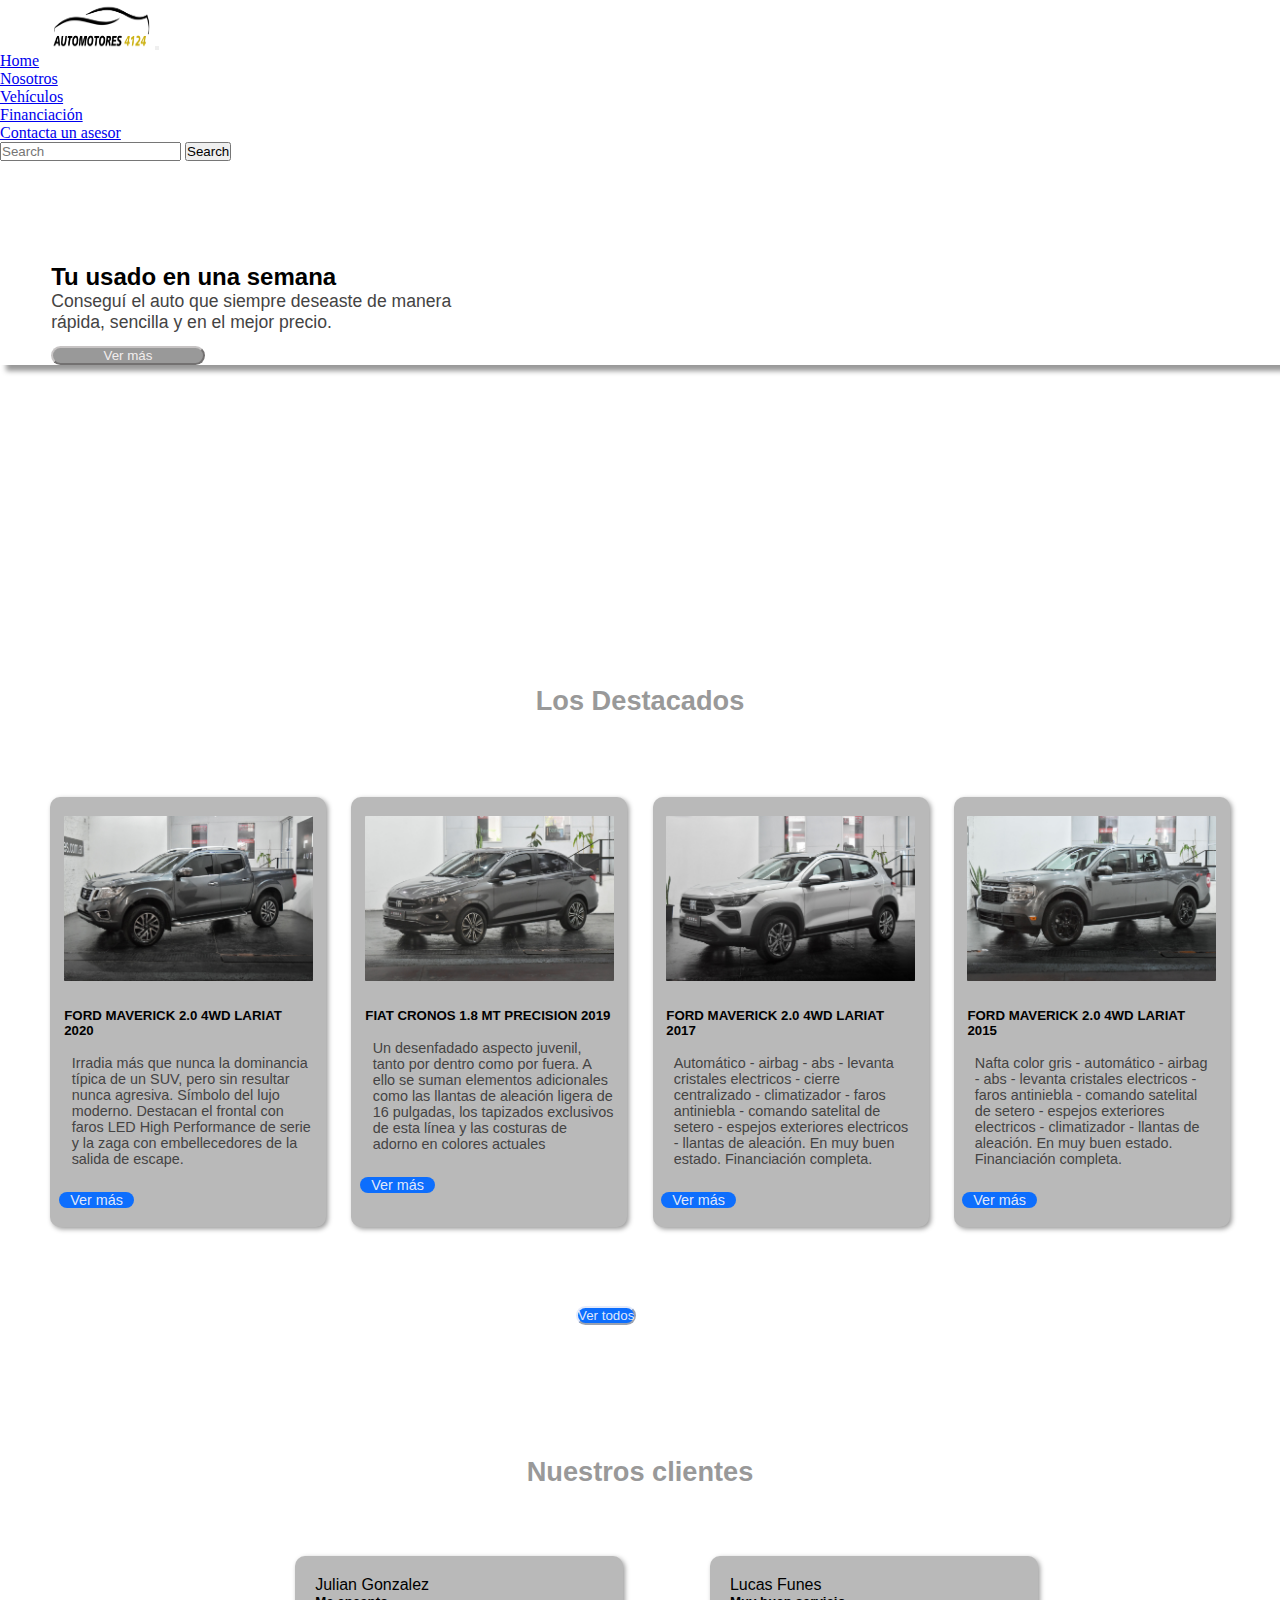
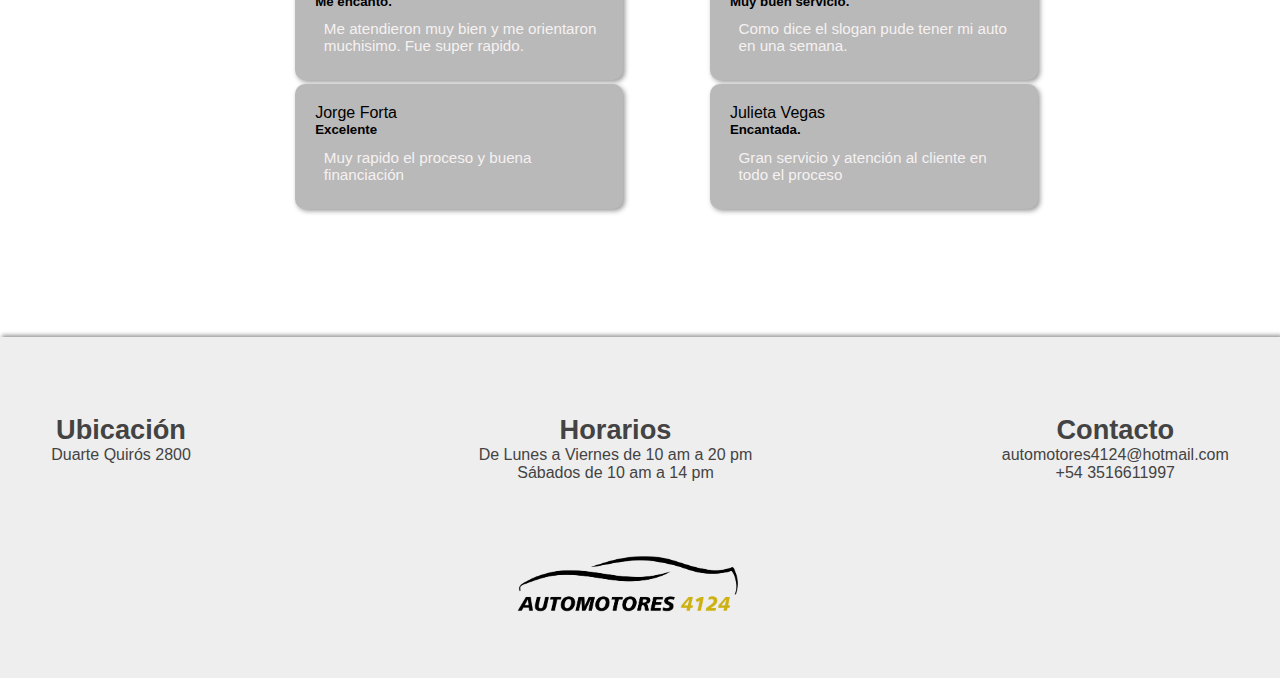
<file: index.html>
<!DOCTYPE html>
<html lang="en">
  <head>
    <meta charset="UTF-8" />
    <meta http-equiv="X-UA-Compatible" content="IE=edge" />
    <meta
      name="viewport"
      content="width=device-width, initial-scale=1.0, shrink-to-fit=no"
    />
    <title>Automotores 4124 - Tu próximo usado</title>
    <meta
      name="descripción"
      content="Si buscas comprar o vender tu usado, en Automotores 4124 podrás no sólo ofrecer tu auto, sino que también podrás elegir tu próximo usado mediante un asesor."
    />
    <meta
      name="keywords"
      content="AUTOS CÓRDOBA, AUTOS USADOS, AUTOS USADOS CÓRDOBA, CONCESIONARIA, AUTOMOTORES CÓRDOBA"
    />
    <link
      href="https://cdn.jsdelivr.net/npm/bootstrap@5.2.0/dist/css/bootstrap.min.css"
      rel="stylesheet"
      integrity="sha384-gH2yIJqKdNHPEq0n4Mqa/HGKIhSkIHeL5AyhkYV8i59U5AR6csBvApHHNl/vI1Bx"
      crossorigin="anonymous"
    />
    <link rel="stylesheet" href="css/style.css" />
  </head>
  <body>
    <header>
      <nav class="navbar navbar-expand-lg bg-light">
        <div class="container-fluid">
          <a class="navbar-brand" href="index.html"
            ><img
              src="assets/images/Automotores Logo-01.png"
              alt="Logo Automotores"
              width="100"
              height="48"
          /></a>
          <button
            class="navbar-toggler"
            type="button"
            data-bs-toggle="collapse"
            data-bs-target="#navbarTogglerDemo02"
            aria-controls="navbarTogglerDemo02"
            aria-expanded="false"
            aria-label="Toggle navigation"
          >
            <span class="navbar-toggler-icon"></span>
          </button>
          <div class="collapse navbar-collapse" id="navbarTogglerDemo02">
            <ul class="navbar-nav me-auto mb-2 mb-lg-0">
              <li class="nav-item">
                <a class="nav-link active" aria-current="page" href="index.html"
                  >Home</a
                >
              </li>
              <li class="nav-item">
                <a class="nav-link" href="pages/nosotros.html">Nosotros</a>
              </li>
              <li class="nav-item">
                <a class="nav-link" href="pages/vehiculos.html">Vehículos</a>
              </li>
              <li class="nav-item">
                <a class="nav-link" href="pages/financiacion.html"
                  >Financiación</a
                >
              </li>
              <li class="nav-item">
                <a class="nav-link" href="pages/contactarasesor.html"
                  >Contacta un asesor</a
                >
              </li>
            </ul>
            <form class="d-flex" role="search">
              <input
                class="form-control me-2"
                type="search"
                placeholder="Search"
                aria-label="Search"
              />
              <button class="btn btn-secondary" type="submit">Search</button>
            </form>
          </div>
        </div>
      </nav>
    </header>
    <section>
      <div class="container-fluid">
        <div class="row">
          <div class="slogan">
            <h1 class="titulo">Tu usado en una semana</h1>
            <p>
              Conseguí el auto que siempre deseaste de manera rápida, sencilla y
              en el mejor precio.
            </p>
            <form>
              <button><a href="pages/vehiculos.html" ;> Ver más</a></button>
            </form>
          </div>
        </div>
      </div>
    </section>
    <h2 class="destacados"><b>Los Destacados</b></h2>
    <section class="grid">
      <div class="card">
        <div class="card-body">
          <img
            src="assets/images/producto1.jpg"
            class="card-img-top"
            alt="Foto de Ford Maverick"
          />
          <h5 class="card-title">FORD MAVERICK 2.0 4WD LARIAT 2020</h5>
          <p class="card-text">
            Irradia más que nunca la dominancia típica de un SUV, pero sin
            resultar nunca agresiva. Símbolo del lujo moderno. Destacan el
            frontal con faros LED High Performance de serie y la zaga con
            embellecedores de la salida de escape.
          </p>
          <form>
            <button>
              <a href="pages/vehiculos.html" class="btn btn-primary">Ver más</a>
            </button>
          </form>
        </div>
      </div>
      <div class="card">
        <div class="card-body">
          <img
            src="assets/images/producto2.jpg"
            class="card-img-top"
            alt="Foto de Fiat Cronos"
          />
          <h5 class="card-title">FIAT CRONOS 1.8 MT PRECISION 2019</h5>
          <p class="card-text">
            Un desenfadado aspecto juvenil, tanto por dentro como por fuera. A
            ello se suman elementos adicionales como las llantas de aleación
            ligera de 16 pulgadas, los tapizados exclusivos de esta línea y las
            costuras de adorno en colores actuales
          </p>
          <form>
            <button>
              <a href="pages/vehiculos.html" class="btn btn-primary">Ver más</a>
            </button>
          </form>
        </div>
      </div>
      <div class="card">
        <div class="card-body">
          <img
            src="assets/images/producto4.jpg"
            class="card-img-top"
            alt="Foto de Ford Maverick"
          />
          <h5 class="card-title">FORD MAVERICK 2.0 4WD LARIAT 2017</h5>
          <p class="card-text">
            Automático - airbag - abs - levanta cristales electricos - cierre
            centralizado - climatizador - faros antiniebla - comando satelital
            de setero - espejos exteriores electricos - llantas de aleación. En
            muy buen estado. Financiación completa.
          </p>
          <form>
            <button>
              <a href="pages/vehiculos.html" class="btn btn-primary">Ver más</a>
            </button>
          </form>
        </div>
      </div>
      <div class="card">
        <div class="card-body">
          <img
            src="assets/images/producto3.jpg"
            class="card-img-top"
            alt="Foto de Ford Maverick"
          />
          <h5 class="card-title">FORD MAVERICK 2.0 4WD LARIAT 2015</h5>
          <p class="card-text">
            Nafta color gris - automático - airbag - abs - levanta cristales
            electricos - faros antiniebla - comando satelital de setero -
            espejos exteriores electricos - climatizador - llantas de aleación.
            En muy buen estado. Financiación completa.
          </p>
          <form>
            <button>
              <a href="pages/vehiculos.html" class="btn btn-primary">Ver más</a>
            </button>
          </form>
        </div>
      </div>
    </section>
    <form class="botones">
      <button>
        <a href="pages/vehiculos.html" class="btn btn-primary"> Ver todos</a>
      </button>
    </form>
    <h2 class="nuestrosclientes"><b>Nuestros clientes</b></h2>
    <section class="resenas">
      <div class="card text-bg-secondary mb-3" style="max-width: 18rem">
        <div class="card-header">Julian Gonzalez</div>
        <div class="card-body">
          <h5 class="card-title">Me encanto.</h5>
          <p class="card-text">
            Me atendieron muy bien y me orientaron muchisimo. Fue super rapido.
          </p>
        </div>
      </div>
      <div class="card text-bg-secondary mb-3" style="max-width: 18rem">
        <div class="card-header">Lucas Funes</div>
        <div class="card-body">
          <h5 class="card-title">Muy buen servicio.</h5>
          <p class="card-text">
            Como dice el slogan pude tener mi auto en una semana.
          </p>
        </div>
      </div>
      <div class="card text-bg-secondary mb-3" style="max-width: 18rem">
        <div class="card-header">Jorge Forta</div>
        <div class="card-body">
          <h5 class="card-title">Excelente</h5>
          <p class="card-text">Muy rapido el proceso y buena financiación</p>
        </div>
      </div>
      <div class="card text-bg-secondary mb-3" style="max-width: 18rem">
        <div class="card-header">Julieta Vegas</div>
        <div class="card-body">
          <h5 class="card-title">Encantada.</h5>
          <p class="card-text">
            Gran servicio y atención al cliente en todo el proceso
          </p>
        </div>
      </div>
    </section>

    <footer>
      <p class="ubicacion">
        <b>Ubicación</b><br />
        Duarte Quirós 2800
      </p>
      <p class="horarios">
        <b>Horarios</b><br />De Lunes a Viernes de 10 am a 20 pm<br />Sábados de
        10 am a 14 pm
      </p>
      <p class="email">
        <b>Contacto</b><br />automotores4124@hotmail.com<br />+54 3516611997
      </p>
      <img
        class="logofooter"
        src="assets/images/Automotores Logo-01.png"
        alt="Logo Automotores 62"
        width="200"
        height="200"
      />
    </footer>
    <script
      src="https://cdn.jsdelivr.net/npm/bootstrap@5.2.0/dist/js/bootstrap.bundle.min.js"
      integrity="sha384-A3rJD856KowSb7dwlZdYEkO39Gagi7vIsF0jrRAoQmDKKtQBHUuLZ9AsSv4jD4Xa"
      crossorigin="anonymous"
    ></script>
  </body>
</html>
</file>
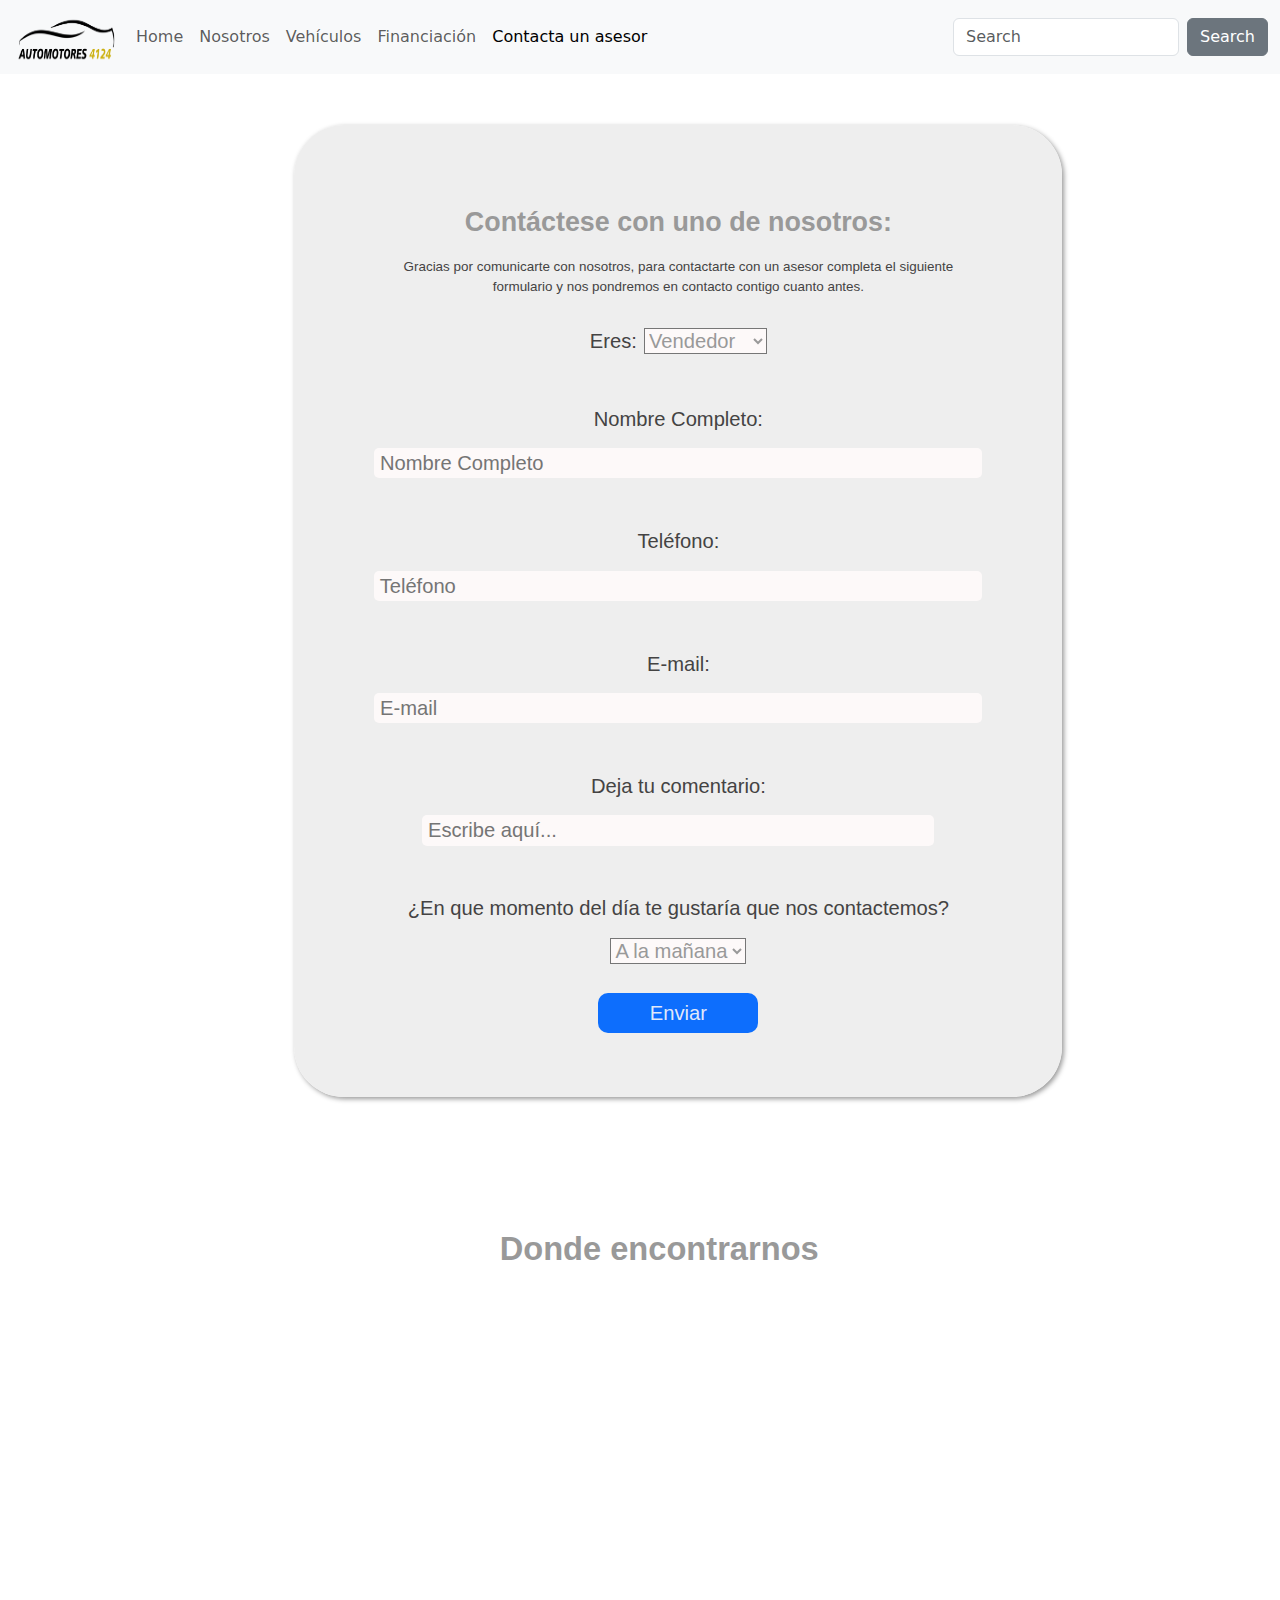
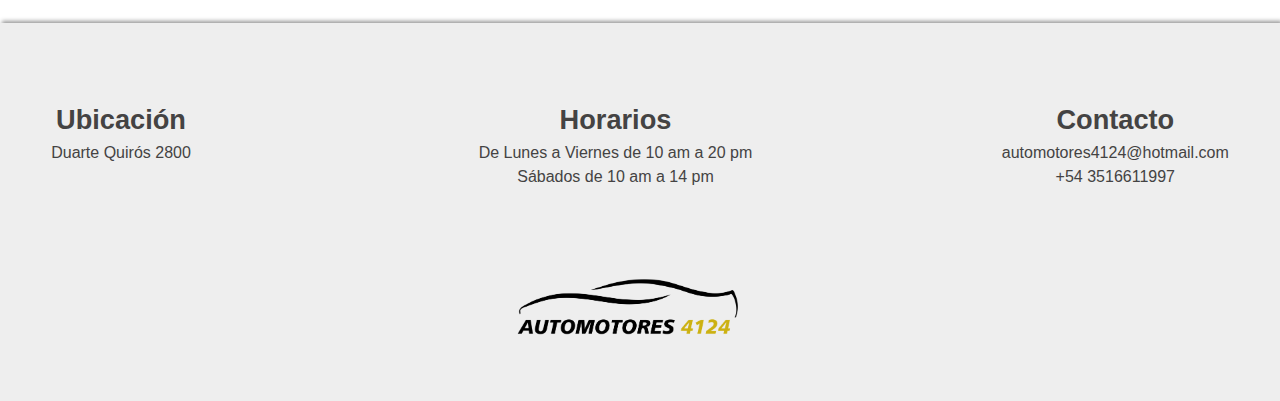
<file: pages/contactarasesor.html>
<!DOCTYPE html>
<html lang="en">
  <head>
    <meta charset="UTF-8" />
    <meta http-equiv="X-UA-Compatible" content="IE=edge" />
    <meta name="viewport" content="width=device-width, initial-scale=1.0" />
    <title>Automotores 4124 - Contactar Asesor</title>
    <link
      rel="stylesheet"
      href="https://cdn.jsdelivr.net/npm/bootstrap@5.2.0-beta1/dist/css/bootstrap.min.css"
    />
    <link rel="stylesheet" href="../css/style.scss" />
    <link rel="stylesheet" href="../css/style.css" />
  </head>
  <body>
    <header>
      <nav class="navbar navbar-expand-lg bg-light">
        <div class="container-fluid">
          <a class="navbar-brand" href="../index.html"
            ><img
              src="../assets/images/Automotores Logo-01.png"
              alt="Logo Automotores"
              width="100"
              height="48"
          /></a>
          <button
            class="navbar-toggler"
            type="button"
            data-bs-toggle="collapse"
            data-bs-target="#navbarTogglerDemo02"
            aria-controls="navbarTogglerDemo02"
            aria-expanded="false"
            aria-label="Toggle navigation"
          >
            <span class="navbar-toggler-icon"></span>
          </button>
          <div class="collapse navbar-collapse" id="navbarTogglerDemo02">
            <ul class="navbar-nav me-auto mb-2 mb-lg-0">
              <li class="nav-item">
                <a class="nav-link" aria-current="page" href="../index.html"
                  >Home</a
                >
              </li>
              <li class="nav-item">
                <a class="nav-link" href="nosotros.html">Nosotros</a>
              </li>
              <li class="nav-item">
                <a class="nav-link" href="vehiculos.html">Vehículos</a>
              </li>
              <li class="nav-item">
                <a class="nav-link" href="financiacion.html">Financiación</a>
              </li>
              <li class="nav-item">
                <a class="nav-link active" href="contactarasesor.html"
                  >Contacta un asesor</a
                >
              </li>
            </ul>
            <form class="d-flex" role="search">
              <input
                class="form-control me-2"
                type="search"
                placeholder="Search"
                aria-label="Search"
              />
              <button class="btn btn-secondary" type="submit">Search</button>
            </form>
          </div>
        </div>
      </nav>
    </header>
    <aside>
      <div>
        <form>
          <legend><b>Contáctese con uno de nosotros:</b></legend>
          <br />
          <p>
            Gracias por comunicarte con nosotros, para contactarte con un asesor
            completa el siguiente formulario y nos pondremos en contacto contigo
            cuanto antes.
          </p>
          <label for="eres">Eres:</label>
          <select class="forlm-seect" aria-label="Default select example">
            <option value="Vendedor">Vendedor</option>
            <option value="Comprador">Comprador</option>
            <option value="Ambas">Ambas</option>
          </select>
          <br />
          <br />
          <label for="nombre">Nombre Completo:</label>
          <br />
          <input name="nombre" type="text" placeholder=" Nombre Completo" />
          <br />
          <br />
          <label for="teléfono">Teléfono:</label>
          <br />
          <input name="teléfono" type="text" placeholder=" Teléfono" />
          <br />
          <br />
          <label for="e-mail">E-mail:</label>
          <br />
          <input name="e-mail" type="text" placeholder=" E-mail" />
          <br />
          <br />
          <label for="texto">Deja tu comentario:</label>
          <br />
          <input
            class="escribeaqui"
            name="texto"
            type="text"
            placeholder=" Escribe aquí..."
            form="square"
          />
          <br />
          <br />
          <label for="¿En que momento del día te gustaría que nos contactemos?"
            >¿En que momento del día te gustaría que nos contactemos?</label
          >
          <br />
          <select class="forlm-seect" aria-label="Default select example">
            <option value="A la mañana">A la mañana</option>
            <option value="A la tarde">A la tarde</option>
            <option value="A la noche">A la noche</option>
          </select>
          <br />
          <input
            class="botonenviar"
            name="enviar"
            type="submit"
            value="Enviar"
          />
        </form>
      </div>
    </aside>
    <p class="dondeencontrarnos"><b>Donde encontrarnos</b></p>
    <iframe
      src="https://www.google.com/maps/embed?pb=!1m18!1m12!1m3!1d3405.3771911237973!2d-64.2376194855411!3d-31.403732281408313!2m3!1f0!2f0!3f0!3m2!1i1024!2i768!4f13.1!3m3!1m2!1s0x943298b66bf8f02b%3A0x65b4815c51c227ce!2sAv.%20Duarte%20Quir%C3%B3s%204124%2C%20C%C3%B3rdoba!5e0!3m2!1ses-419!2sar!4v1653371699728!5m2!1ses-419!2sar"
      allowfullscreen=""
      loading="lazy"
      referrerpolicy="no-referrer-when-downgrade"
    ></iframe>
    <footer>
      <p class="ubicacion">
        <b>Ubicación</b> <br />
        Duarte Quirós 2800
      </p>
      <p class="horarios">
        <b>Horarios</b> <br />De Lunes a Viernes de 10 am a 20 pm <br />Sábados
        de 10 am a 14 pm
      </p>
      <p class="email">
        <b>Contacto</b><br />automotores4124@hotmail.com <br />+54 3516611997
      </p>
      <img
        class="logofooter"
        src="../assets/images/Automotores Logo-01.png"
        alt="Logo Automotores 62"
      />
    </footer>
    <script
      src="https://cdn.jsdelivr.net/npm/bootstrap@5.2.0/dist/js/bootstrap.bundle.min.js"
      integrity="sha384-A3rJD856KowSb7dwlZdYEkO39Gagi7vIsF0jrRAoQmDKKtQBHUuLZ9AsSv4jD4Xa"
      crossorigin="anonymous"
    ></script>
  </body>
</html>
</file>
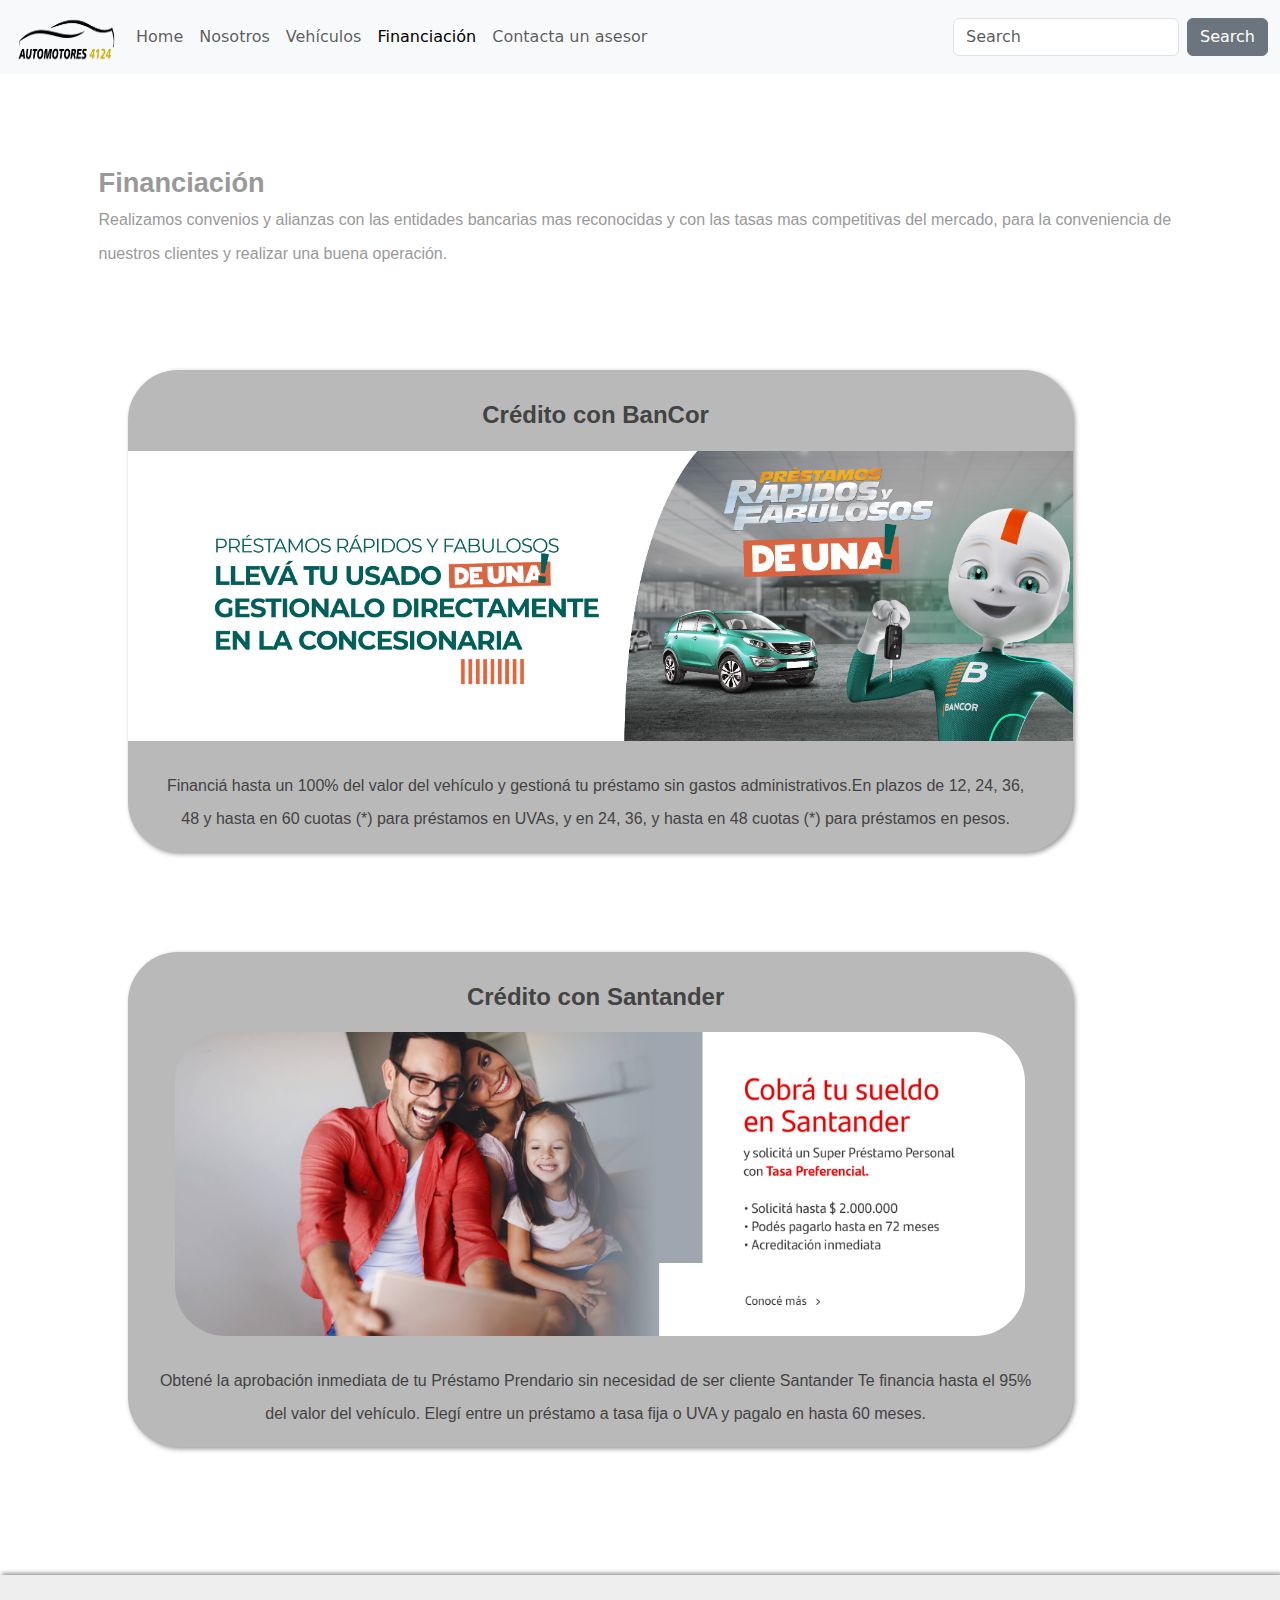
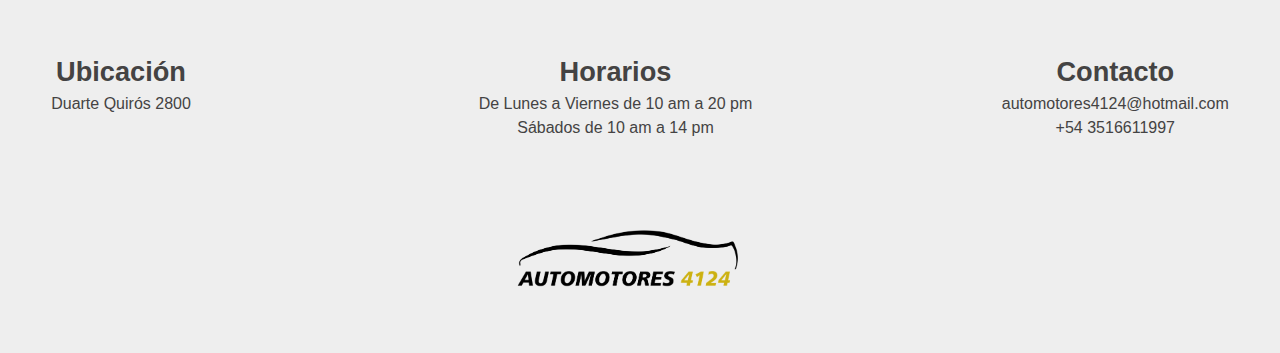
<file: pages/financiacion.html>
<!DOCTYPE html>
<html lang="en">
  <head>
    <meta charset="UTF-8" />
    <meta http-equiv="X-UA-Compatible" content="IE=edge" />
    <meta name="viewport" content="width=device-width, initial-scale=1.0" />
    <title>Automotores 4124 - Financiación</title>
    <link
      rel="stylesheet"
      href="https://cdn.jsdelivr.net/npm/bootstrap@5.2.0-beta1/dist/css/bootstrap.min.css"
    />
    <link rel="stylesheet" href="../css/style.css" />
    <link rel="stylesheet" href="../css/style.scss" />
  </head>
  <body>
    <header>
      <nav class="navbar navbar-expand-lg bg-light">
        <div class="container-fluid">
          <a class="navbar-brand" href="../index.html"
            ><img
              src="../assets/images/Automotores Logo-01.png"
              alt="Logo Automotores"
              width="100"
              height="48"
          /></a>
          <button
            class="navbar-toggler"
            type="button"
            data-bs-toggle="collapse"
            data-bs-target="#navbarTogglerDemo02"
            aria-controls="navbarTogglerDemo02"
            aria-expanded="false"
            aria-label="Toggle navigation"
          >
            <span class="navbar-toggler-icon"></span>
          </button>
          <div class="collapse navbar-collapse" id="navbarTogglerDemo02">
            <ul class="navbar-nav me-auto mb-2 mb-lg-0">
              <li class="nav-item">
                <a class="nav-link" aria-current="page" href="../index.html"
                  >Home</a
                >
              </li>
              <li class="nav-item">
                <a class="nav-link" href="nosotros.html">Nosotros</a>
              </li>
              <li class="nav-item">
                <a class="nav-link" href="vehiculos.html">Vehículos</a>
              </li>
              <li class="nav-item">
                <a class="nav-link active" href="financiacion.html"
                  >Financiación</a
                >
              </li>
              <li class="nav-item">
                <a class="nav-link" href="contactarasesor.html"
                  >Contacta un asesor</a
                >
              </li>
            </ul>
            <form class="d-flex" role="search">
              <input
                class="form-control me-2"
                type="search"
                placeholder="Search"
                aria-label="Search"
              />
              <button class="btn btn-secondary" type="submit">Search</button>
            </form>
          </div>
        </div>
      </nav>
    </header>
    <section class="financiacion">
      <div>
        <p>
          <b>Financiación</b> <br />Realizamos convenios y alianzas con las
          entidades bancarias mas reconocidas y con las tasas mas competitivas
          del mercado, para la conveniencia de nuestros clientes y realizar una
          buena operación.
        </p>
      </div>
    </section>
    <section class="creditobancor">
      <div>
        <p><b>Crédito con BanCor</b></p>
        <img src="../assets/images/AutosUsados-Web_0.jpg" class="img-fluid" />
        <p>
          Financiá hasta un 100% del valor del vehículo y gestioná tu préstamo
          sin gastos administrativos.En plazos de 12, 24, 36, 48 y hasta en 60
          cuotas (*) para préstamos en UVAs, y en 24, 36, y hasta en 48 cuotas
          (*) para préstamos en pesos.
        </p>
      </div>
    </section>
    <section class="creditosantander">
      <div>
        <p><b>Crédito con Santander</b></p>
        <img src="../assets/images/santandercredito.jpg" class="img-fluid" />
        <p>
          Obtené la aprobación inmediata de tu Préstamo Prendario sin necesidad
          de ser cliente Santander Te financia hasta el 95% del valor del
          vehículo. Elegí entre un préstamo a tasa fija o UVA y pagalo en hasta
          60 meses.
        </p>
      </div>
    </section>
    <footer>
      <p class="ubicacion">
        <b>Ubicación</b> <br />
        Duarte Quirós 2800
      </p>
      <p class="horarios">
        <b>Horarios</b> <br />De Lunes a Viernes de 10 am a 20 pm <br />Sábados
        de 10 am a 14 pm
      </p>
      <p class="email">
        <b>Contacto</b><br />automotores4124@hotmail.com <br />+54 3516611997
      </p>
      <img
        class="logofooter"
        src="../assets/images/Automotores Logo-01.png"
        alt="Logo Automotores 62"
      />
    </footer>
    <script
      src="https://cdn.jsdelivr.net/npm/bootstrap@5.2.0/dist/js/bootstrap.bundle.min.js"
      integrity="sha384-A3rJD856KowSb7dwlZdYEkO39Gagi7vIsF0jrRAoQmDKKtQBHUuLZ9AsSv4jD4Xa"
      crossorigin="anonymous"
    ></script>
  </body>
</html>
</file>
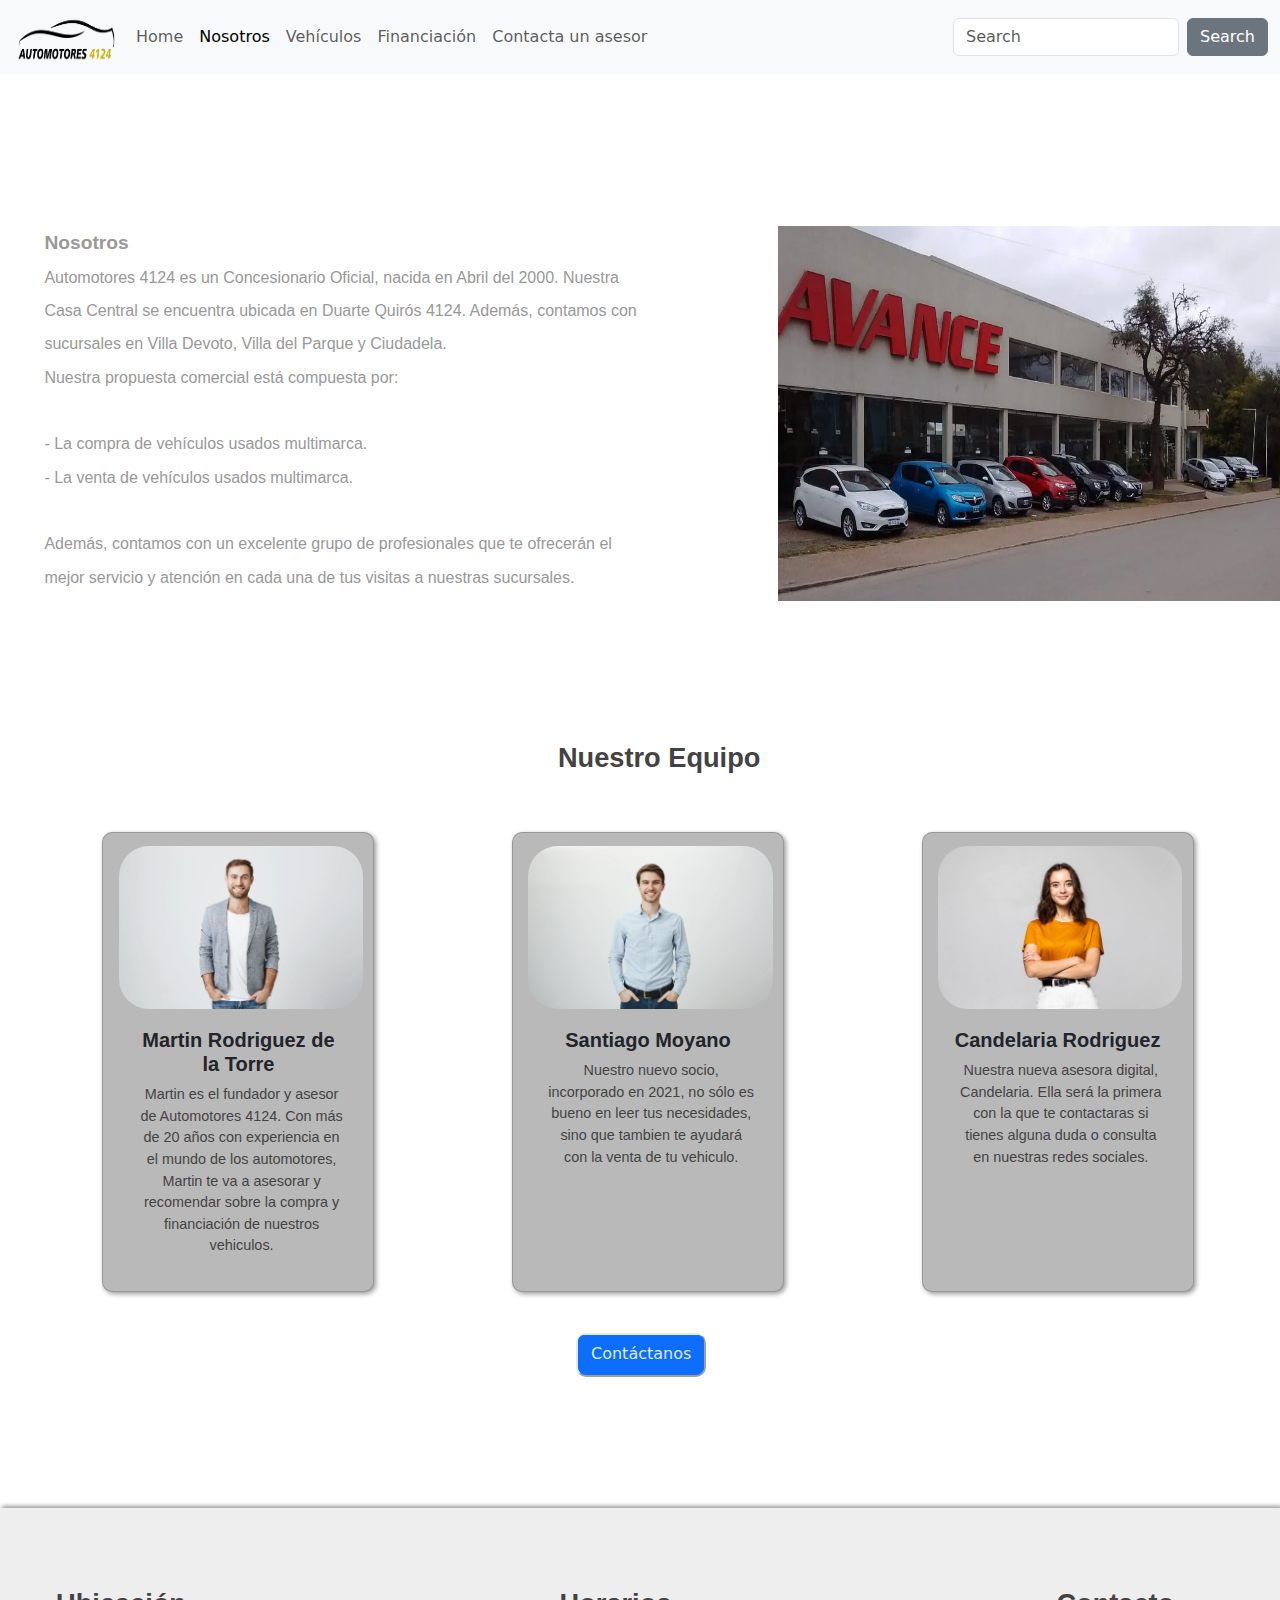
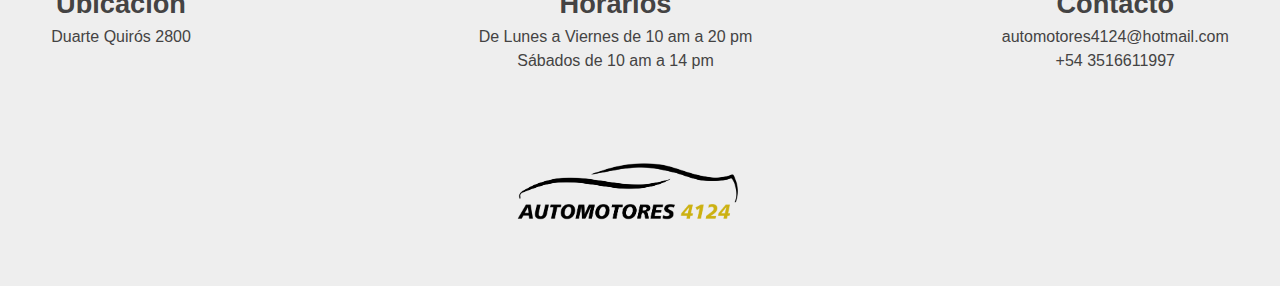
<file: pages/nosotros.html>
<!DOCTYPE html>
<html lang="en">
  <head>
    <meta charset="UTF-8" />
    <meta http-equiv="X-UA-Compatible" content="IE=edge" />
    <meta name="viewport" content="width=device-width, initial-scale=1.0" />
    <title>Automotores 4124 - Nosotros</title>
    <link
      rel="stylesheet"
      href="https://cdn.jsdelivr.net/npm/bootstrap@5.2.0-beta1/dist/css/bootstrap.min.css"
    />
    <link rel="stylesheet" href="../css/style.css" />
    <link rel="stylesheet" href="../css/style.scss" />
  </head>
  <body>
    <header>
      <nav class="navbar navbar-expand-lg bg-light">
        <div class="container-fluid">
          <a class="navbar-brand" href="../index.html"
            ><img
              src="../assets/images/Automotores Logo-01.png"
              alt="Logo Automotores"
              width="100"
              height="48"
          /></a>
          <button
            class="navbar-toggler"
            type="button"
            data-bs-toggle="collapse"
            data-bs-target="#navbarTogglerDemo02"
            aria-controls="navbarTogglerDemo02"
            aria-expanded="false"
            aria-label="Toggle navigation"
          >
            <span class="navbar-toggler-icon"></span>
          </button>
          <div class="collapse navbar-collapse" id="navbarTogglerDemo02">
            <ul class="navbar-nav me-auto mb-2 mb-lg-0">
              <li class="nav-item">
                <a class="nav-link" aria-current="page" href="../index.html"
                  >Home</a
                >
              </li>
              <li class="nav-item">
                <a class="nav-link active" href="nosotros.html">Nosotros</a>
              </li>
              <li class="nav-item">
                <a class="nav-link" href="vehiculos.html">Vehículos</a>
              </li>
              <li class="nav-item">
                <a class="nav-link" href="financiacion.html">Financiación</a>
              </li>
              <li class="nav-item">
                <a class="nav-link" href="contactarasesor.html"
                  >Contacta un asesor</a
                >
              </li>
            </ul>
            <form class="d-flex" role="search">
              <input
                class="form-control me-2"
                type="search"
                placeholder="Search"
                aria-label="Search"
              />
              <button class="btn btn-secondary" type="submit">Search</button>
            </form>
          </div>
        </div>
      </nav>
    </header>

    <section class="nosotros">
      <div>
        <p>
          <b>Nosotros</b> <br />
          Automotores 4124 es un Concesionario Oficial, nacida en Abril del
          2000. Nuestra Casa Central se encuentra ubicada en Duarte Quirós 4124.
          Además, contamos con sucursales en Villa Devoto, Villa del Parque y
          Ciudadela.

          <br />
          Nuestra propuesta comercial está compuesta por:

          <br />
          <br />
          - La compra de vehículos usados multimarca. <br />
          - La venta de vehículos usados multimarca. <br />
          <br />Además, contamos con un excelente grupo de profesionales que te
          ofrecerán el mejor servicio y atención en cada una de tus visitas a
          nuestras sucursales.
        </p>
        <img
          src="../assets/images/nosotros.webp"
          class="img-fluid"
          alt="Imagen de Concesionaria"
        />
      </div>
    </section>
    <div class="nuestroequipo">
      <p><b>Nuestro Equipo</b></p>
    </div>

    <section class="equipo">
      <div class="card" style="width: 17rem">
        <img
          src="../assets/images/Martin.webp"
          class="card-img-top"
          alt="Foto asesor"
        />
        <div class="card-body">
          <h5 class="card-title"><b>Martin Rodriguez de la Torre</b></h5>
          <p class="card-text">
            Martin es el fundador y asesor de Automotores 4124. Con más de 20
            años con experiencia en el mundo de los automotores, Martin te va a
            asesorar y recomendar sobre la compra y financiación de nuestros
            vehiculos.
          </p>
        </div>
      </div>
      <div class="card" style="width: 17rem">
        <img
          src="../assets/images/Santiago.webp"
          class="card-img-top"
          alt="Foto asesor"
        />
        <div class="card-body">
          <h5 class="card-title"><b>Santiago Moyano</b></h5>
          <p class="card-text">
            Nuestro nuevo socio, incorporado en 2021, no sólo es bueno en leer
            tus necesidades, sino que tambien te ayudará con la venta de tu
            vehiculo.
          </p>
        </div>
      </div>
      <div class="card" style="width: 17rem">
        <img
          src="../assets/images/candelaria.webp"
          class="card-img-top"
          alt="Foto asesora"
        />
        <div class="card-body">
          <h5 class="card-title"><b>Candelaria Rodriguez</b></h5>
          <p class="card-text">
            Nuestra nueva asesora digital, Candelaria. Ella será la primera con
            la que te contactaras si tienes alguna duda o consulta en nuestras
            redes sociales.
          </p>
        </div>
      </div>
    </section>
    <form class="botones">
      <button>
        <a href="contactarasesor.html" class="btn btn-primary">Contáctanos</a>
      </button>
    </form>
    <footer>
      <p class="ubicacion"><b>Ubicación</b> <br />Duarte Quirós 2800</p>
      <p class="horarios">
        <b>Horarios</b> <br />De Lunes a Viernes de 10 am a 20 pm <br />Sábados
        de 10 am a 14 pm
      </p>
      <p class="email">
        <b>Contacto</b><br />automotores4124@hotmail.com <br />+54 3516611997
      </p>
      <img
        class="logofooter"
        src="../assets/images/Automotores Logo-01.png"
        alt="Logo Automotores 62"
      />
    </footer>
    <script
      src="https://cdn.jsdelivr.net/npm/bootstrap@5.2.0/dist/js/bootstrap.bundle.min.js"
      integrity="sha384-A3rJD856KowSb7dwlZdYEkO39Gagi7vIsF0jrRAoQmDKKtQBHUuLZ9AsSv4jD4Xa"
      crossorigin="anonymous"
    ></script>
  </body>
</html>
</file>
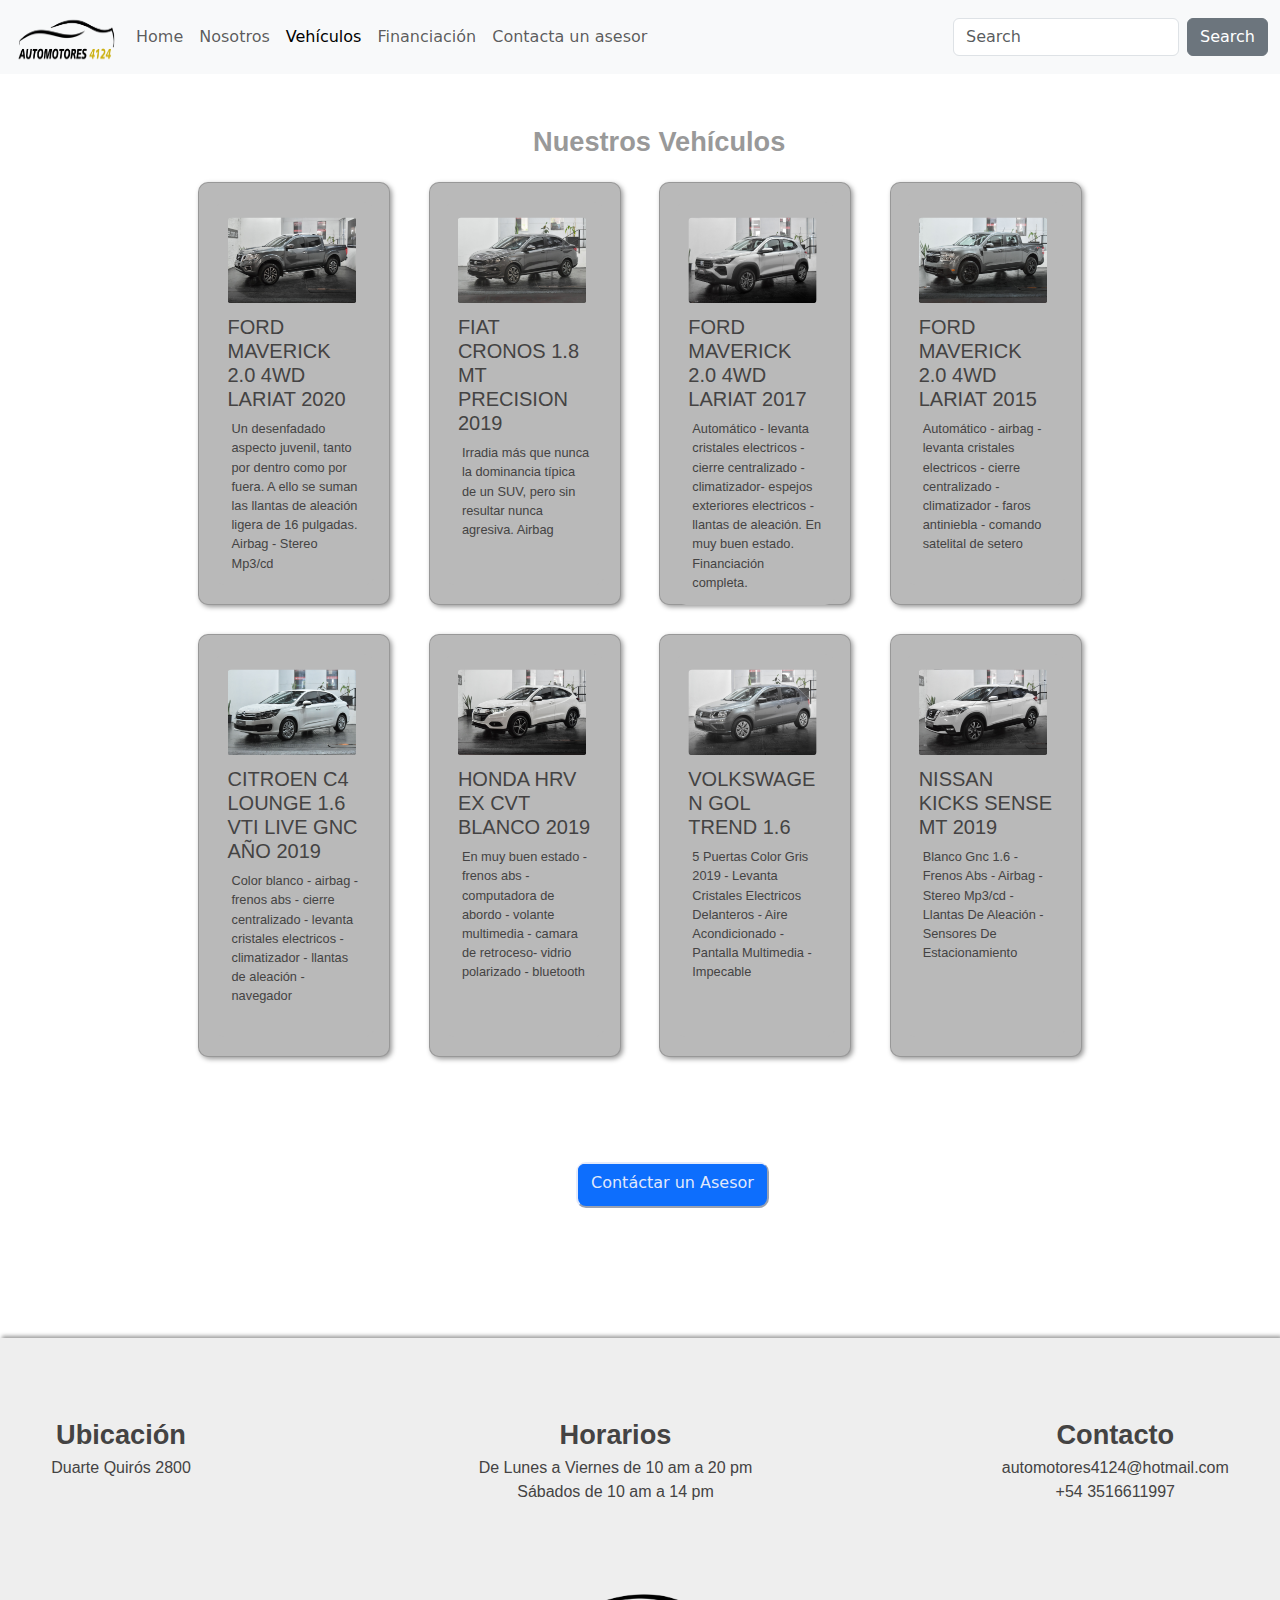
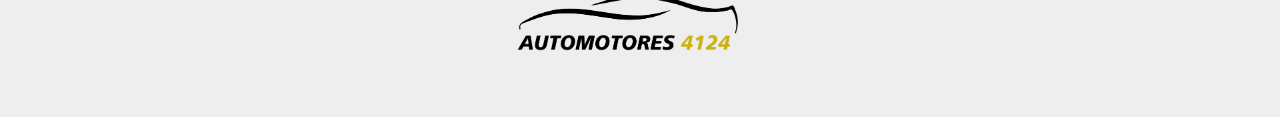
<file: pages/vehiculos.html>
<!DOCTYPE html>
<html lang="en">
<head>
    <meta charset="UTF-8">
    <meta http-equiv="X-UA-Compatible" content="IE=edge">
    <meta name="viewport" content="width=device-width, initial-scale=1.0">
    <title>Automotores 4124 - Vehículos</title>
    <link rel="stylesheet" href="https://cdn.jsdelivr.net/npm/bootstrap@5.2.0-beta1/dist/css/bootstrap.min.css">
    <link rel="stylesheet" href="../css/style.css">
    <link rel="stylesheet" href="../css/style.scss">
</head>
<body>
  <header>
    <nav class="navbar navbar-expand-lg bg-light">
      <div class="container-fluid">
        <a class="navbar-brand" href="../index.html"><img src="../assets/images/Automotores Logo-01.png" alt="Logo Automotores"  width="100" height="48"></a>
        <button class="navbar-toggler" type="button" data-bs-toggle="collapse" data-bs-target="#navbarTogglerDemo02" aria-controls="navbarTogglerDemo02" aria-expanded="false" aria-label="Toggle navigation">
          <span class="navbar-toggler-icon"></span>
        </button>
        <div class="collapse navbar-collapse" id="navbarTogglerDemo02">
          <ul class="navbar-nav me-auto mb-2 mb-lg-0">
            <li class="nav-item">
              <a class="nav-link" aria-current="page" href="../index.html">Home</a>
            </li>
            <li class="nav-item">
              <a class="nav-link" href="nosotros.html">Nosotros</a>
            </li>
            <li class="nav-item">
              <a class="nav-link active" href="vehiculos.html">Vehículos</a>
            </li>
            <li class="nav-item">
              <a class="nav-link" href="financiacion.html">Financiación</a>
            </li>
            <li class="nav-item">
              <a class="nav-link" href="contactarasesor.html">Contacta un asesor</a>
            </li>
          </ul>
          <form class="d-flex" role="search">
            <input class="form-control me-2" type="search" placeholder="Search" aria-label="Search">
            <button class="btn btn-secondary" type="submit">Search</button>
          </form>
        </div>
      </div>
    </nav>
  </header>
    <section class="nuestrosvehiculos">
        <div>
        <p><b>Nuestros Vehículos</b></p>
        </div>
    </section>
    <section class="losvehiculos">
        <div class="card">
            <div class="card-body">
                <img src="../assets/images/producto1.jpg" class="card-img-top" alt="producto">
                <h5 class="card-title">FORD MAVERICK 2.0 4WD LARIAT 2020</h5>
                <p class="card-text"> Un desenfadado aspecto juvenil, tanto por dentro como por fuera. A ello se suman las llantas de aleación ligera de 16 pulgadas.  Airbag - Stereo Mp3/cd  </p>
            </div>
        </div>

        <div class="card">
            <div class="card-body">
                <img src="../assets/images/producto2.jpg" class="card-img-top" alt="producto">
                <h5 class="card-title">FIAT CRONOS 1.8 MT PRECISION 2019</h5>
                <p class="card-text"> Irradia más que nunca la dominancia típica de un SUV, pero sin resultar nunca agresiva. Airbag </p>
            </div>
        </div>
        <div class="card">
            <div class="card-body">
                <img src="../assets/images/producto4.jpg" class="card-img-top" alt="producto">
              <h5 class="card-title">FORD MAVERICK 2.0 4WD LARIAT 2017</h5>
              <p class="card-text">Automático - levanta cristales electricos - cierre centralizado - climatizador- espejos exteriores electricos - llantas de aleación. En muy buen estado. Financiación completa.</p>
            </div>
        </div>
            <div class="card">
                <div class="card-body">
                    <img src="../assets/images/producto3.jpg" class="card-img-top" alt="producto">
                  <h5 class="card-title">FORD MAVERICK 2.0 4WD LARIAT 2015</h5>
                  <p class="card-text">Automático - airbag - levanta cristales electricos - cierre centralizado - climatizador - faros antiniebla - comando satelital de setero</p>
                </div>
            </div>
            <div class="card">
                <div class="card-body">
                    <img src="../assets/images/producto5.jpg" class="card-img-top" alt="producto">
                  <h5 class="card-title">CITROEN C4 LOUNGE 1.6 VTI LIVE GNC AÑO 2019</h5>
                  <p class="card-text"> Color blanco - airbag - frenos abs - cierre centralizado - levanta cristales electricos - climatizador - llantas de aleación - navegador</p>
                </div>
            </div>
            <div class="card">
                <div class="card-body">
                    <img src="../assets/images/producto6.jpg" class="card-img-top" alt="producto">
                  <h5 class="card-title">HONDA HRV EX CVT BLANCO 2019</h5>
                  <p class="card-text">En muy buen estado - frenos abs - computadora de abordo - volante multimedia - camara de retroceso- vidrio polarizado - bluetooth </p>
                </div>
            </div>
            <div class="card">
                <div class="card-body">
                    <img src="../assets/images/producto7.jpg" class="card-img-top" alt="producto">
                  <h5 class="card-title">VOLKSWAGEN GOL TREND 1.6</h5>
                  <p class="card-text"> 5 Puertas Color Gris 2019 - Levanta Cristales Electricos Delanteros - Aire Acondicionado - Pantalla Multimedia - Impecable</p>
                </div>
            </div>
            <div class="card">
                <div class="card-body">
                    <img src="../assets/images/producto8.jpg" class="card-img-top" alt="producto">
                  <h5 class="card-title">NISSAN KICKS SENSE MT 2019</h5>
                  <p class="card-text"> Blanco Gnc 1.6 - Frenos Abs - Airbag - Stereo Mp3/cd - Llantas De Aleación - Sensores De Estacionamiento </p>
                </div>
            </div>
        </div>
    </section>
    <form  class="botones"><button><a href="contactarasesor.html"  class="btn btn-primary"> Contáctar un Asesor</a></button></form>
    <footer>
        <p class= ubicacion> <b>Ubicación</b> <br> Duarte Quirós 2800 </p>
        <p class= horarios><b>Horarios</b> <br>De Lunes a Viernes de 10 am a 20 pm <br>Sábados de 10 am a 14 pm</br></p>
        <p class=email> <b>Contacto</b><br>automotores4124@hotmail.com  <br>+54 3516611997</br></p>
        <img class= logofooter src="../assets/images/Automotores Logo-01.png" alt="Logo Automotores 62" width="200" height="200"/>
    </footer>   
    <script
    src="https://cdn.jsdelivr.net/npm/bootstrap@5.2.0/dist/js/bootstrap.bundle.min.js"
    integrity="sha384-A3rJD856KowSb7dwlZdYEkO39Gagi7vIsF0jrRAoQmDKKtQBHUuLZ9AsSv4jD4Xa"
    crossorigin="anonymous"
  ></script>
</body>
</html>
</file>
<file: css/style.css>
@charset "UTF-8";
* {
  margin: 0;
  padding: 0;
}

body {
  position: absolute;
  width: 100%;
}

.navbar-brand img {
  margin-left: 4%;
  -webkit-animation: Movimiento 4s;
  animation: Movimiento 4s;
  line-height: 150px;
}

@-webkit-keyframes Movimiento {
  0% {
    transform: translateX(1500px);
  }
  50% {
    transform: translateX(200px);
  }
  100% {
    transform: translateX(0px);
  }
}
@keyframes Movimiento {
  0% {
    transform: translateX(1500px);
  }
  50% {
    transform: translateX(200px);
  }
  100% {
    transform: translateX(0px);
  }
}
/* INDEX */
.slogan {
  background-image: url(https://fotos.perfil.com/2020/01/08/trim/1280/720/con-el-vision-s-sony-incursiona-en-el-mundo-de-los-autos-853254.jpg);
  background-position: center;
  background-repeat: no-repeat;
  background-attachment: scroll;
  background-size: cover;
  box-shadow: 6px 6px 5px #999;
  -moz-box-shadow: 6px 6px 5px #999;
}
.slogan h1 {
  display: flex;
  margin-left: 4%;
  padding-top: 8%;
  font-size: 150%;
  font-family: -apple-system, BlinkMacSystemFont, "Segoe UI", Roboto, Oxygen, Ubuntu, Cantarell, "Open Sans", "Helvetica Neue", sans-serif;
}
.slogan p {
  display: flex;
  margin-left: 4%;
  margin-top: 0%;
  width: 32%;
  text-align: left;
  font-size: 110%;
}
.slogan form button {
  display: block;
  width: 12%;
  height: 180%;
  background-color: #999;
  border-color: rgb(199, 196, 196);
  color: rgba(236, 236, 236, 0.89);
  border-radius: 10px;
  margin-top: 1%;
  margin-left: 4%;
  margin-bottom: 25%;
}
.slogan form button a {
  text-decoration: none;
  color: rgba(255, 250, 250, 0.89);
}

.destacados {
  font-size: 170%;
  font-family: -apple-system, BlinkMacSystemFont, "Segoe UI", Roboto, Oxygen, Ubuntu, Cantarell, "Open Sans", "Helvetica Neue", sans-serif;
}

.grid {
  display: grid;
  justify-content: center;
  grid-template-columns: 22% 22% 22% 22%;
  grid-template-rows: 100%;
  grid-column-gap: 2%;
  grid-row-gap: 1%;
  margin-top: 5%;
  padding: 1%;
  word-wrap: break-word;
  margin-bottom: 5%;
}

.card {
  background-color: #b9b9b9;
  box-shadow: 2px 2px 5px #999;
  -moz-box-shadow: 2px 2px 5px #999;
  border-radius: 10px;
  margin-top: 1%;
  padding: 5%;
  font-family: -apple-system, BlinkMacSystemFont, "Segoe UI", Roboto, Oxygen, Ubuntu, Cantarell, "Open Sans", "Helvetica Neue", sans-serif;
}

.card-body {
  word-wrap: break-word;
  margin-bottom: 2%;
}
.card-body img {
  margin-bottom: 7%;
  border-radius: 6px;
  width: 100%;
  padding: 2%;
}
.card-body p {
  margin-top: 7%;
  font-size: 90%;
}
.card-body p b {
  font-size: 110%;
}
.card-body form button {
  display: block;
  width: 30%;
  height: auto;
  background-color: #0d6efd;
  border-color: rgba(255, 250, 250, 0.89);
  color: rgba(255, 250, 250, 0.89);
  border-radius: 10px;
  border: 0ch;
  white-space: nowrap;
}
.card-body form button a {
  text-decoration: none;
  color: rgba(255, 250, 250, 0.89);
  font-size: 100%;
}

.card-text {
  text-align: left;
  margin-top: 3%;
  margin-bottom: 1%;
}

.botones {
  display: block;
  margin-left: 45%;
  width: 10%;
  height: 30%;
  margin-top: 3%;
}
.botones button {
  background-color: #0d6efd;
  border-color: rgba(255, 250, 250, 0.89);
  color: rgba(255, 250, 250, 0.89);
  border-radius: 10px;
  margin-top: 2%;
  margin-bottom: 2%;
}
.botones button a {
  text-decoration: none;
  color: rgba(255, 250, 250, 0.89);
  margin-bottom: 2%;
  white-space: nowrap;
}

h2 {
  display: block;
  margin-top: 10%;
  text-align: center;
  color: #999;
  font-family: -apple-system, BlinkMacSystemFont, "Segoe UI", Roboto, Oxygen, Ubuntu, Cantarell, "Open Sans", "Helvetica Neue", sans-serif;
  font-size: 170%;
}

.nuestrosclientes {
  margin-top: 10%;
}

h3 {
  display: block;
  text-align: center;
  color: #999;
  font-size: 170%;
}

.resenas {
  display: grid;
  justify-content: center;
  grid-template-columns: 35% 35%;
  grid-template-rows: 50% 50%;
  grid-column-gap: 1%;
  grid-row: 10%;
  margin-top: 5%;
  margin-left: 10%;
}
.resenas div p {
  font-family: -apple-system, BlinkMacSystemFont, "Segoe UI", Roboto, Oxygen, Ubuntu, Cantarell, "Open Sans", "Helvetica Neue", sans-serif;
  font-size: 95%;
  margin-top: 4%;
  color: rgba(255, 250, 250, 0.89);
}

/* NOSOTROS */
.nosotros div {
  display: grid;
  justify-items: center;
  grid-template-columns: 50% 50%;
  grid-template-rows: 60%;
  grid-column-gap: 5%;
  margin-left: 2%;
  margin-top: 7%;
}
.nosotros div p {
  display: block;
  margin-top: 10%;
  text-align: left;
  color: #999;
  line-height: 25pt;
  font-family: -apple-system, BlinkMacSystemFont, "Segoe UI", Roboto, Oxygen, Ubuntu, Cantarell, "Open Sans", "Helvetica Neue", sans-serif;
}
.nosotros div p b {
  font-size: 120%;
}
.nosotros div img {
  display: block;
  justify-items: center;
  margin-top: 10%;
  width: 80%;
  height: 140%;
}

p {
  display: block;
  margin-top: 10%;
  margin-left: 3%;
  text-align: center;
  color: rgb(68, 67, 67);
  font-family: -apple-system, BlinkMacSystemFont, "Segoe UI", Roboto, Oxygen, Ubuntu, Cantarell, "Open Sans", "Helvetica Neue", sans-serif;
}
p b {
  font-size: 170%;
}

.equipo {
  display: grid;
  justify-content: center;
  grid-template-columns: 20% 20% 20%;
  grid-template-rows: 100%;
  grid-column-gap: 12%;
  grid-row-gap: 1%;
  margin-top: 4%;
  padding: 0%;
}

.equipo div div h5 {
  text-align: center;
}

.equipo div img {
  justify-content: center;
  border-radius: 30px;
  margin-left: 1%;
  width: 100%;
}

.equipo div p {
  margin-top: 4%;
  text-align: center;
  font-family: -apple-system, BlinkMacSystemFont, "Segoe UI", Roboto, Oxygen, Ubuntu, Cantarell, "Open Sans", "Helvetica Neue", sans-serif;
}

.equipo div p b {
  font-size: 100%;
  margin-bottom: 2%;
}

/* VEHICULOS */
.nuestrosvehiculos {
  display: block;
  margin-top: 4%;
  text-align: center;
  color: #999;
}
.nuestrosvehiculos div p {
  margin-top: 4%;
  text-align: center;
  color: #999;
  line-height: 25pt;
  font-family: -apple-system, BlinkMacSystemFont, "Segoe UI", Roboto, Oxygen, Ubuntu, Cantarell, "Open Sans", "Helvetica Neue", sans-serif;
}
.nuestrosvehiculos div p b {
  font-size: 170%;
}

.losvehiculos {
  display: grid;
  justify-content: center;
  grid-template-columns: 15% 15% 15% 15%;
  grid-template-rows: 50% 50%;
  grid-column-gap: 3%;
  grid-row-gap: 3%;
  margin-bottom: 10%;
}
.losvehiculos div {
  background-color: #b9b9b9;
  color: rgb(68, 67, 67);
  border-radius: 10px;
  padding: 8%;
  margin-top: 2%;
}
.losvehiculos div p {
  margin-top: 1%;
  font-size: 80%;
}
.losvehiculos div p b {
  font-size: 130%;
}

.card-img-top {
  border-radius: 10px;
  margin-bottom: 1%;
  width: 110%;
  margin-right: 1%;
  margin-left: -2%;
}

.card-body button {
  display: block;
  width: 50%;
  height: 50px;
  background-color: #0d6efd;
  border-color: rgb(199, 196, 196);
  color: rgba(236, 236, 236, 0.89);
  border-radius: 10px;
  border: 0ch;
  margin-left: -2%;
  margin-top: 10%;
  font-size: 90%;
}
.card-body button a {
  text-decoration: none;
  color: rgba(255, 250, 250, 0.89);
}

/* FINANCIACIÓN */
.financiacion div {
  display: block;
  grid-row-gap: 4%;
  margin: 5%;
}
.financiacion div p {
  display: block;
  margin-top: 8%;
  text-align: left;
  color: #999;
  line-height: 25pt;
  font-family: -apple-system, BlinkMacSystemFont, "Segoe UI", Roboto, Oxygen, Ubuntu, Cantarell, "Open Sans", "Helvetica Neue", sans-serif;
}
.financiacion div p b {
  font-size: 170%;
}

.creditobancor {
  display: grid;
  margin-left: 10%;
  margin-top: 6%;
  text-align: center;
}
.creditobancor div {
  background-color: #b9b9b9;
  color: #b9b9b9;
  border-radius: 50px;
  margin-top: 2%;
  box-shadow: 2px 2px 5px #999;
  -moz-box-shadow: 2px 2px 5px #999;
  width: 82%;
}
.creditobancor p {
  display: block;
  margin-top: 3%;
  text-align: center;
  color: rgb(68, 67, 67);
  line-height: 25pt;
  font-family: -apple-system, BlinkMacSystemFont, "Segoe UI", Roboto, Oxygen, Ubuntu, Cantarell, "Open Sans", "Helvetica Neue", sans-serif;
  margin-right: 4%;
}
.creditobancor p b {
  font-size: 150%;
}
.creditobancor p img {
  border-radius: 50px;
  width: 90%;
}

.creditosantander {
  display: grid;
  margin-left: 10%;
  margin-top: 6%;
  text-align: center;
}
.creditosantander div {
  background-color: #b9b9b9;
  color: #b9b9b9;
  border-radius: 50px;
  margin-top: 2%;
  box-shadow: 2px 2px 5px #999;
  -moz-box-shadow: 2px 2px 5px #999;
  width: 82%;
}
.creditosantander p {
  display: block;
  margin-top: 3%;
  text-align: center;
  color: rgb(68, 67, 67);
  line-height: 25pt;
  font-family: -apple-system, BlinkMacSystemFont, "Segoe UI", Roboto, Oxygen, Ubuntu, Cantarell, "Open Sans", "Helvetica Neue", sans-serif;
  margin-right: 4%;
}
.creditosantander p b {
  font-size: 150%;
}
.creditosantander img {
  border-radius: 50px;
  width: 90%;
}

/* CONTACTAR ASESOR*/
aside div {
  background-color: rgba(236, 236, 236, 0.89);
  border-radius: 50px;
  padding: 5%;
  margin-top: 4%;
  width: 60%;
  height: auto;
  box-shadow: 2px 2px 5px #999;
  -moz-box-shadow: 2px 2px 5px #999;
  margin-left: 23%;
}
aside div form {
  margin-top: 1%;
  text-align: center;
  font-size: 140%;
}
aside div form legend {
  display: block;
  margin-top: 1%;
  text-align: center;
  color: #999;
  font-size: 120%;
  font-family: -apple-system, BlinkMacSystemFont, "Segoe UI", Roboto, Oxygen, Ubuntu, Cantarell, "Open Sans", "Helvetica Neue", sans-serif;
}
aside div form label {
  font-family: -apple-system, BlinkMacSystemFont, "Segoe UI", Roboto, Oxygen, Ubuntu, Cantarell, "Open Sans", "Helvetica Neue", sans-serif;
  font-size: 90%;
  color: rgb(68, 67, 67);
  margin-top: 2%;
}
aside div form input {
  width: 95%;
  font-family: -apple-system, BlinkMacSystemFont, "Segoe UI", Roboto, Oxygen, Ubuntu, Cantarell, "Open Sans", "Helvetica Neue", sans-serif;
  font-size: 90%;
  margin-top: 2%;
  color: rgb(0, 0, 0);
  background-color: rgba(255, 250, 250, 0.89);
  text-align: left;
  border-radius: 5px;
  border: none;
}
aside div form span {
  font-family: -apple-system, BlinkMacSystemFont, "Segoe UI", Roboto, Oxygen, Ubuntu, Cantarell, "Open Sans", "Helvetica Neue", sans-serif;
  font-size: 90%;
  margin-top: 2%;
  color: #999;
}
aside div form select {
  font-family: -apple-system, BlinkMacSystemFont, "Segoe UI", Roboto, Oxygen, Ubuntu, Cantarell, "Open Sans", "Helvetica Neue", sans-serif;
  font-size: 90%;
  margin-top: 2%;
  color: #999;
  background-color: rgba(255, 250, 250, 0.89);
}
aside div form p {
  margin-top: 2%;
  text-align: center;
  margin-left: 4%;
  margin-right: 4%;
  font-size: 60%;
  margin-top: 1%;
}

.escribeaqui {
  width: 80%;
  height: auto;
}

.botonenviar {
  width: 25%;
  height: 40px;
  background-color: #0d6efd;
  border-color: rgb(199, 196, 196);
  color: rgba(255, 250, 250, 0.89);
  border-radius: 10px;
  border: 0ch;
  margin-top: 4%;
  text-align: center;
}

.dondeencontrarnos {
  display: block;
  margin-top: 10%;
  text-align: center;
  color: #999;
  font-size: 120%;
  font-family: -apple-system, BlinkMacSystemFont, "Segoe UI", Roboto, Oxygen, Ubuntu, Cantarell, "Open Sans", "Helvetica Neue", sans-serif;
  margin-bottom: 5%;
}

iframe {
  border: 0;
  width: 60%;
  height: 155%;
  margin-left: 23%;
}

/* FOOTER */
footer {
  background-color: rgba(236, 236, 236, 0.89);
  position: relative;
  display: flex;
  justify-content: space-between;
  flex-wrap: wrap;
  width: 100%;
  margin-top: 10%;
  box-shadow: 2px -2px 4px #999;
  -moz-box-shadow: 10px -2px 10px #999;
}

.ubicacion {
  display: inline-block;
  font-family: -apple-system, BlinkMacSystemFont, "Segoe UI", Roboto, Oxygen, Ubuntu, Cantarell, "Open Sans", "Helvetica Neue", sans-serif;
  margin-top: 6%;
  margin-left: 4%;
  font-size: 100%;
}

.horarios {
  display: inline-block;
  font-family: -apple-system, BlinkMacSystemFont, "Segoe UI", Roboto, Oxygen, Ubuntu, Cantarell, "Open Sans", "Helvetica Neue", sans-serif;
  margin-top: 6%;
  margin-left: 4%;
  font-size: 100%;
}

.email {
  display: inline-block;
  font-family: -apple-system, BlinkMacSystemFont, "Segoe UI", Roboto, Oxygen, Ubuntu, Cantarell, "Open Sans", "Helvetica Neue", sans-serif;
  margin-top: 6%;
  margin-left: 1%;
  margin-right: 4%;
  font-size: 100%;
}

.logofooter {
  margin-left: 40%;
  margin-top: 5%;
  height: 18%;
  width: 18%;
  margin-bottom: 5%;
}

/* MOBILE */
@media screen and (max-width: 850px) {
  /* INDEX */
  .slogan {
    background-image: url(https://fotos.perfil.com/2020/01/08/trim/1280/720/con-el-vision-s-sony-incursiona-en-el-mundo-de-los-autos-853254.jpg);
    background-position: center;
    background-repeat: no-repeat;
    background-attachment: scroll;
    background-size: cover;
    width: 100%;
    box-shadow: 6px 6px 5px #999;
    -moz-box-shadow: 6px 6px 5px #999;
  }
  .slogan h1 {
    display: flex;
    margin-top: 2%;
    margin-left: 4%;
    padding-top: 10%;
    font-size: 150%;
    font-family: -apple-system, BlinkMacSystemFont, "Segoe UI", Roboto, Oxygen, Ubuntu, Cantarell, "Open Sans", "Helvetica Neue", sans-serif;
  }
  .slogan p {
    display: flex;
    margin-left: 4%;
    margin-top: 0%;
    width: 75%;
    text-align: left;
    font-size: 110%;
  }
  .slogan form button {
    display: block;
    width: 22%;
    height: 190%;
    background-color: #999;
    border-color: rgb(199, 196, 196);
    color: rgba(236, 236, 236, 0.89);
    border-radius: 10px;
    margin-left: 4%;
  }
  .slogan form button a {
    text-decoration: none;
    color: rgba(255, 250, 250, 0.89);
  }
  .destacados {
    font-size: 170%;
    font-family: -apple-system, BlinkMacSystemFont, "Segoe UI", Roboto, Oxygen, Ubuntu, Cantarell, "Open Sans", "Helvetica Neue", sans-serif;
  }
  .grid {
    display: grid;
    justify-content: center;
    grid-template-columns: 75%;
    grid-template-rows: auto auto auto auto;
    grid-row-gap: 1%;
    margin-top: 5%;
    margin-bottom: 5%;
  }
  .card {
    background-color: #b9b9b9;
    box-shadow: 2px 2px 5px #999;
    -moz-box-shadow: 2px 2px 5px #999;
    border-radius: 10px;
    padding: 5%;
    margin-top: 1%;
    font-family: -apple-system, BlinkMacSystemFont, "Segoe UI", Roboto, Oxygen, Ubuntu, Cantarell, "Open Sans", "Helvetica Neue", sans-serif;
  }
  .card-text {
    text-align: left;
    margin-top: 3%;
  }
  .card-body img {
    border-radius: 6px;
    width: 110%;
    margin-top: 1%;
  }
  .card-body p {
    margin-top: 7%;
    font-size: 90%;
  }
  .card-body p b {
    font-size: 110%;
  }
  .card-body button {
    display: block;
    width: 50%;
    height: 50px;
    background-color: #0d6efd;
    border-color: rgb(199, 196, 196);
    color: rgba(236, 236, 236, 0.89);
    border-radius: 10px;
    border: 0ch;
    margin-left: -2%;
    margin-top: 10%;
    font-size: 90%;
  }
  .card-body button a {
    text-decoration: none;
    color: rgba(255, 250, 250, 0.89);
  }
  .botones {
    margin-top: 25%;
    margin-left: 34%;
  }
  h2 {
    display: block;
    margin-top: 10%;
    text-align: center;
    color: #999;
    font-family: -apple-system, BlinkMacSystemFont, "Segoe UI", Roboto, Oxygen, Ubuntu, Cantarell, "Open Sans", "Helvetica Neue", sans-serif;
    font-size: 170%;
  }
  h3 {
    display: block;
    text-align: center;
    color: #999;
    font-size: 170%;
  }
  .resenas {
    display: grid;
    justify-content: center;
    grid-template-columns: 75%;
    grid-template-rows: 25% 25% 25% 25%;
    margin-top: 10%;
    margin-left: 8%;
  }
  .resenas div p {
    font-family: -apple-system, BlinkMacSystemFont, "Segoe UI", Roboto, Oxygen, Ubuntu, Cantarell, "Open Sans", "Helvetica Neue", sans-serif;
    font-size: 95%;
    margin-top: 4%;
    color: rgba(255, 250, 250, 0.89);
  }
  /* FOOTER */
  footer {
    background-color: rgba(236, 236, 236, 0.89);
    position: relative;
    display: flex;
    justify-content: space-between;
    flex-wrap: wrap;
    width: 100%;
    margin-top: 10%;
    box-shadow: 2px -2px 4px #999;
    -moz-box-shadow: 10px -2px 10px #999;
  }
  .ubicacion {
    display: inline-block;
    font-family: -apple-system, BlinkMacSystemFont, "Segoe UI", Roboto, Oxygen, Ubuntu, Cantarell, "Open Sans", "Helvetica Neue", sans-serif;
    margin-top: 6%;
    margin-left: 11%;
    font-size: 70%;
    width: 20%;
  }
  .horarios {
    display: inline-block;
    font-family: -apple-system, BlinkMacSystemFont, "Segoe UI", Roboto, Oxygen, Ubuntu, Cantarell, "Open Sans", "Helvetica Neue", sans-serif;
    margin-top: 6%;
    margin-left: 5%;
    font-size: 70%;
    width: 20%;
  }
  .email {
    display: inline-block;
    font-family: -apple-system, BlinkMacSystemFont, "Segoe UI", Roboto, Oxygen, Ubuntu, Cantarell, "Open Sans", "Helvetica Neue", sans-serif;
    margin-top: 6%;
    margin-left: 4%;
    font-size: 70%;
  }
  .logofooter {
    margin-left: 40%;
    margin-top: 8%;
    height: 22%;
    width: 22%;
    margin-bottom: 5%;
  }
  /* NOSOTROS */
  .nosotros div {
    display: grid;
    justify-items: center;
    grid-template-columns: 95%;
    grid-template-rows: 60% 60%;
    grid-column-gap: 5%;
    grid-row-gap: 12%;
    margin-left: 1%;
    margin-bottom: 3%;
  }
  .nosotros div p {
    display: block;
    margin-top: 15%;
    text-align: left;
    color: #999;
    line-height: 20pt;
    font-family: -apple-system, BlinkMacSystemFont, "Segoe UI", Roboto, Oxygen, Ubuntu, Cantarell, "Open Sans", "Helvetica Neue", sans-serif;
    margin-bottom: 3%;
  }
  .nosotros div p b {
    font-size: 170%;
  }
  .nosotros div img {
    display: block;
    justify-items: center;
    margin-top: 4%;
    margin-bottom: 2%;
  }
  .nuestroequipo {
    margin-top: 70%;
    text-align: center;
    padding-top: 20%;
  }
  .nuestroequipo p {
    display: block;
    margin-left: 25%;
    text-align: left;
    color: #999;
    font-family: -apple-system, BlinkMacSystemFont, "Segoe UI", Roboto, Oxygen, Ubuntu, Cantarell, "Open Sans", "Helvetica Neue", sans-serif;
  }
  .nuestroequipo p b {
    font-size: 170%;
    margin-top: 50%;
  }
  .equipo {
    display: grid;
    justify-content: center;
    grid-template-columns: 135%;
    grid-template-rows: 35% 30% 30%;
    grid-column-gap: 5%;
    margin-top: 10%;
    margin-left: 30%;
    margin-bottom: -25%;
  }
  .equipo div img {
    justify-content: center;
    border-radius: 30px;
    margin-top: 5%;
  }
  .equipo div div h5 {
    text-align: center;
  }
  .equipo div p {
    margin-top: 2%;
    margin-left: -2%;
    text-align: center;
    font-family: -apple-system, BlinkMacSystemFont, "Segoe UI", Roboto, Oxygen, Ubuntu, Cantarell, "Open Sans", "Helvetica Neue", sans-serif;
    margin-bottom: 8%;
  }
  .equipo div p b {
    font-size: 100%;
  }
  /* VEHICULOS */
  .nuestrosvehiculos {
    display: block;
    margin-top: 10%;
    text-align: center;
    color: #999;
  }
  .nuestrosvehiculos div p {
    margin-top: 2%;
    text-align: center;
    color: #999;
    line-height: 25pt;
    font-family: -apple-system, BlinkMacSystemFont, "Segoe UI", Roboto, Oxygen, Ubuntu, Cantarell, "Open Sans", "Helvetica Neue", sans-serif;
  }
  .nuestrosvehiculos div p b {
    font-size: 170%;
  }
  .losvehiculos {
    display: grid;
    justify-content: center;
    overflow: scroll;
    grid-template-columns: 75%;
    grid-template-rows: 13% 13% 13% 13% 13% 12% 12% 12%;
    grid-row-gap: 1%;
    margin-bottom: 15%;
    margin-left: 5%;
  }
  .losvehiculos div {
    background-color: #b9b9b9;
    color: rgb(0, 0, 0);
    border-radius: 10px;
  }
  .card-img-top {
    border-radius: 10px;
    margin-bottom: 1%;
    width: 110%;
    margin-right: 1%;
    margin-left: -5%;
  }
  .card-text {
    font-size: 130%;
    width: 100%;
    margin-top: -5%;
    margin-left: -2%;
  }
  .card-title {
    font-size: 150%;
    margin-top: 2%;
    margin-left: -2%;
  }
  /* CONTACTAR ASESOR*/
  aside div {
    border-radius: 50px;
    box-shadow: 2px 2px 5px #999;
    -moz-box-shadow: 2px 2px 5px #999;
  }
  aside div form {
    margin-top: 5%;
    text-align: center;
  }
  aside div form legend {
    display: block;
    margin-top: 3%;
    margin-bottom: -5%;
    text-align: center;
    color: #999;
    font-size: 80%;
    font-family: -apple-system, BlinkMacSystemFont, "Segoe UI", Roboto, Oxygen, Ubuntu, Cantarell, "Open Sans", "Helvetica Neue", sans-serif;
  }
  aside div form label {
    font-family: -apple-system, BlinkMacSystemFont, "Segoe UI", Roboto, Oxygen, Ubuntu, Cantarell, "Open Sans", "Helvetica Neue", sans-serif;
    font-size: 90%;
    color: rgb(68, 67, 67);
    margin-top: 2%;
  }
  aside div form input {
    font-family: -apple-system, BlinkMacSystemFont, "Segoe UI", Roboto, Oxygen, Ubuntu, Cantarell, "Open Sans", "Helvetica Neue", sans-serif;
    font-size: 90%;
    margin-top: 2%;
    color: rgb(0, 0, 0);
    background-color: rgba(255, 250, 250, 0.89);
    text-align: left;
    border-radius: 5px;
    border: none;
  }
  aside div form span {
    font-family: -apple-system, BlinkMacSystemFont, "Segoe UI", Roboto, Oxygen, Ubuntu, Cantarell, "Open Sans", "Helvetica Neue", sans-serif;
    font-size: 90%;
    margin-top: 2%;
    color: #999;
  }
  aside div form select {
    font-family: -apple-system, BlinkMacSystemFont, "Segoe UI", Roboto, Oxygen, Ubuntu, Cantarell, "Open Sans", "Helvetica Neue", sans-serif;
    font-size: 90%;
    margin-top: 2%;
    color: #999;
    background-color: rgba(255, 250, 250, 0.89);
  }
  aside div form p {
    text-align: center;
    margin-top: 4%;
    margin-left: 4%;
    margin-right: 4%;
    font-size: 50%;
    margin-bottom: 1%;
  }
  .escribeaqui {
    width: 100%;
  }
  .botonenviar {
    width: 45%;
    height: 35px;
    border-color: rgb(199, 196, 196);
    color: rgba(236, 236, 236, 0.89);
    border-radius: 10px;
    border: 0ch;
    margin-top: 4%;
    text-align: center;
  }
  .dondeencontrarnos {
    display: block;
    margin-top: 10%;
    margin-bottom: 10%;
    text-align: center;
    color: #999;
    font-size: 120%;
    font-family: -apple-system, BlinkMacSystemFont, "Segoe UI", Roboto, Oxygen, Ubuntu, Cantarell, "Open Sans", "Helvetica Neue", sans-serif;
  }
  iframe {
    margin-left: 12%;
    border: 0;
    width: 80%;
    height: 20%;
  }
} /*# sourceMappingURL=style.css.map *//*# sourceMappingURL=style.css.map */
</file>
